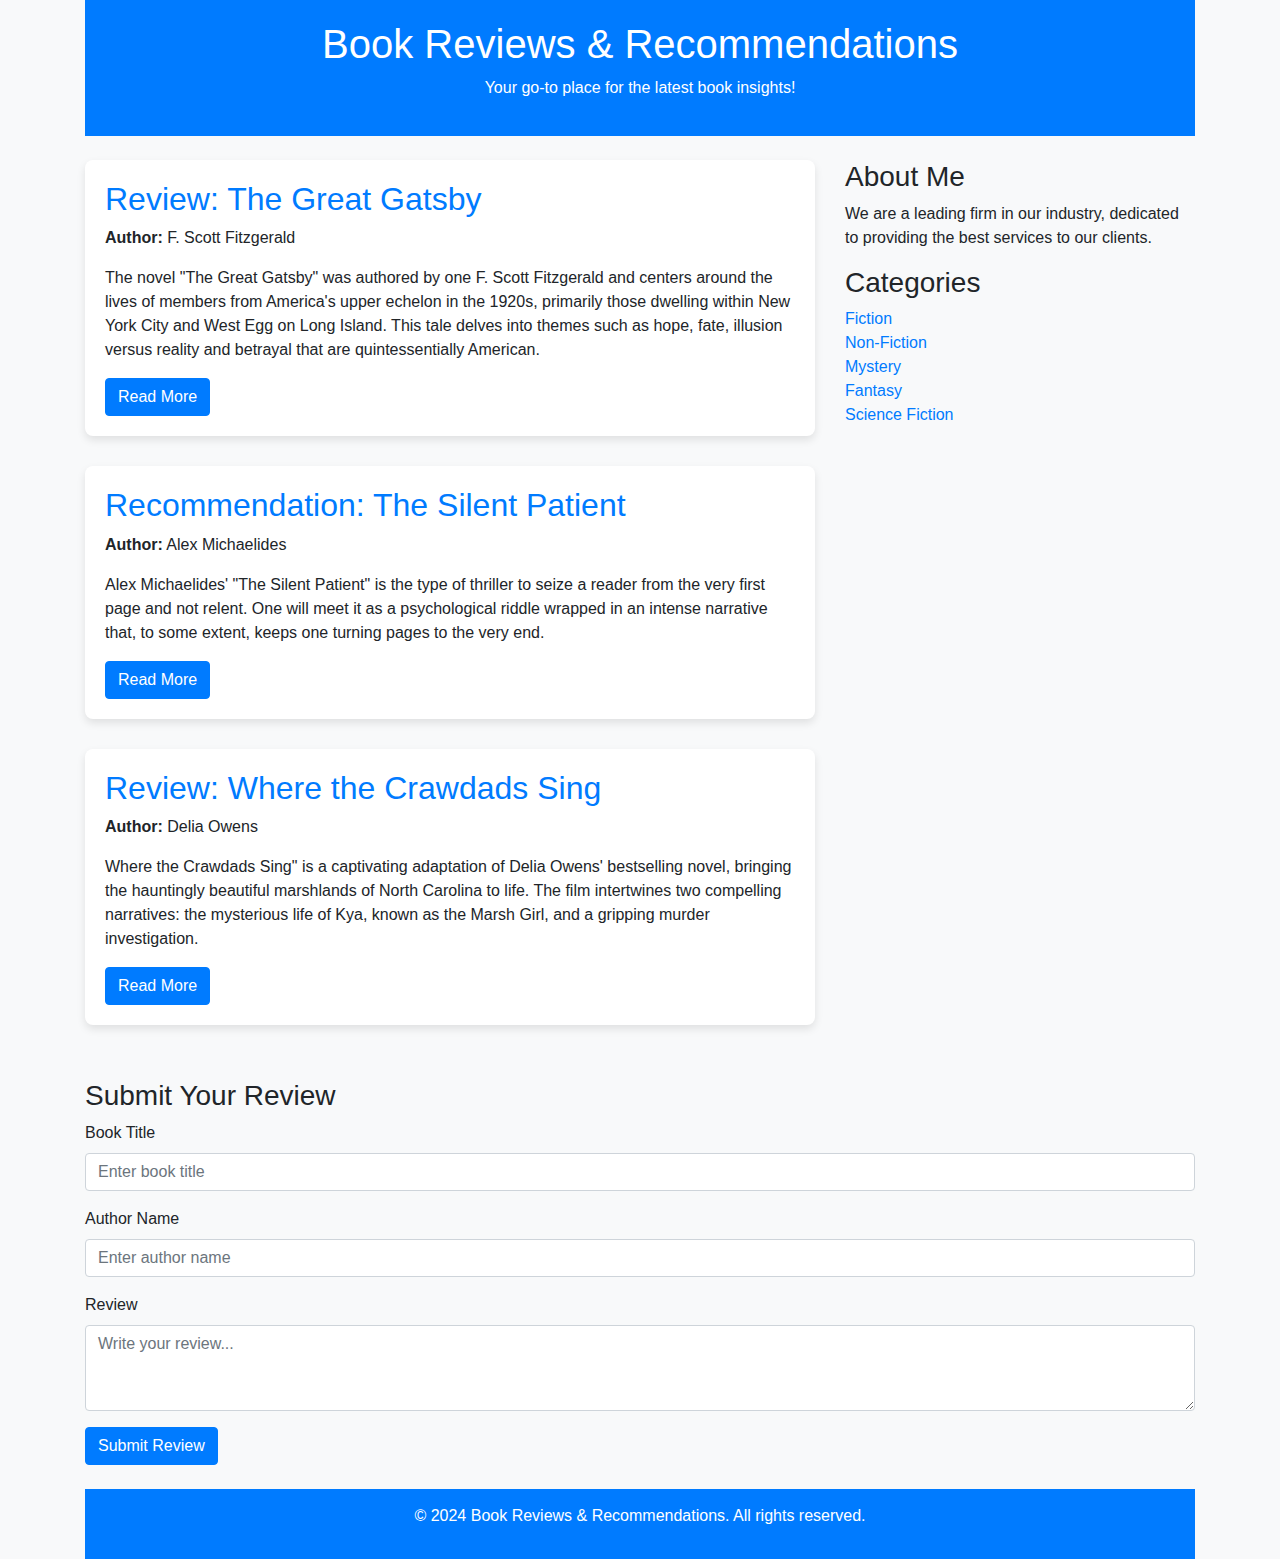
<file: blogs.html>
<!DOCTYPE html>
<html lang="en">
<head>
    <meta charset="UTF-8">
    <meta name="viewport" content="width=device-width, initial-scale=1.0">
    <title>Book Reviews & Recommendations</title>
    <link rel="stylesheet" href="https://stackpath.bootstrapcdn.com/bootstrap/4.5.2/css/bootstrap.min.css">
    <style>
        body {
            background-color: #f8f9fa;
        }
        .blog-header {
            background-color: #007bff;
            color: white;
            padding: 20px 0;
        }
        .blog-post {
            margin-bottom: 30px;
            padding: 20px;
            background-color: white;
            border-radius: 8px;
            box-shadow: 0 4px 8px rgba(0, 0, 0, 0.1);
        }
        .post-title {
            color: #007bff;
        }
        .footer {
            background-color: #007bff;
            color: white;
            text-align: center;
            padding: 15px 0;
        }
    </style>
</head>
<body>

<div class="container">
    <header class="blog-header text-center">
        <h1>Book Reviews & Recommendations</h1>
        <p>Your go-to place for the latest book insights!</p>
    </header>

    <main class="my-4">
        <div class="row">
            <div class="col-md-8">
                <!-- Blog Post 1 -->
                <div class="blog-post">
                    <h2 class="post-title">Review: The Great Gatsby</h2>
                    <p><strong>Author:</strong> F. Scott Fitzgerald</p>
                    <p>The novel "The Great Gatsby" was authored by one F. Scott Fitzgerald and centers around the lives of members from America's upper echelon in the 1920s, primarily those dwelling within New York City and West Egg on Long Island. This tale delves into themes such as hope, fate, illusion versus reality and betrayal that are quintessentially American.</p>
                    <a href="#" class="btn btn-primary">Read More</a>
                </div>

                <!-- Blog Post 2 -->
                <div class="blog-post">
                    <h2 class="post-title">Recommendation: The Silent Patient</h2>
                    <p><strong>Author:</strong> Alex Michaelides</p>
                    <p>Alex Michaelides' "The Silent Patient" is the type of thriller to seize a reader from the very first page and not relent. One will meet it as a psychological riddle wrapped in an intense narrative that, to some extent, keeps one turning pages to the very end.</p>
                    <a href="#" class="btn btn-primary">Read More</a>
                </div>

                <!-- Blog Post 3 -->
                <div class="blog-post">
                    <h2 class="post-title">Review: Where the Crawdads Sing</h2>
                    <p><strong>Author:</strong> Delia Owens</p>
                    <p>Where the Crawdads Sing" is a captivating adaptation of Delia Owens' bestselling novel, bringing the hauntingly beautiful marshlands of North Carolina to life. The film intertwines two compelling narratives: the mysterious life of Kya, known as the Marsh Girl, and a gripping murder investigation. 
                    </p>
                    <a href="#" class="btn btn-primary">Read More</a>
                </div>
            </div>

            <div class="col-md-4">
                <h3>About Me</h3>
                <p>We are a leading firm in our industry, dedicated to providing the best services to our clients.</p>
                <h3>Categories</h3>
                <ul class="list-unstyled">
                    <li><a href="#">Fiction</a></li>
                    <li><a href="#">Non-Fiction</a></li>
                    <li><a href="#">Mystery</a></li>
                    <li><a href="#">Fantasy</a></li>
                    <li><a href="#">Science Fiction</a></li>
                </ul>
            </div>
        </div>

        <div class="row my-4">
            <div class="col-md-12">
                <h3>Submit Your Review</h3>
                <form>
                    <div class="form-group">
                        <label for="bookTitle">Book Title</label>
                        <input type="text" class="form-control" id="bookTitle" placeholder="Enter book title" required>
                    </div>
                    <div class="form-group">
                        <label for="authorName">Author Name</label>
                        <input type="text" class="form-control" id="authorName" placeholder="Enter author name" required>
                    </div>
                    <div class="form-group">
                        <label for="reviewText">Review</label>
                        <textarea class="form-control" id="reviewText" rows="3" placeholder="Write your review..." required></textarea>
                    </div>
                    <button type="submit" class="btn btn-primary">Submit Review</button>
                </form>
            </div>
        </div>
    </main>

    <footer class="footer">
        <p>&copy; 2024 Book Reviews & Recommendations. All rights reserved.</p>
    </footer>
</div>

<script src="https://code.jquery.com/jquery-3.5.1.slim.min.js"></script>
<script src="https://cdn.jsdelivr.net/npm/@popperjs/core@2.9.2/dist/umd/popper.min.js"></script>
<script src="https://stackpath.bootstrapcdn.com/bootstrap/4.5.2/js/bootstrap.min.js"></script>
</body>
</html>
</file>
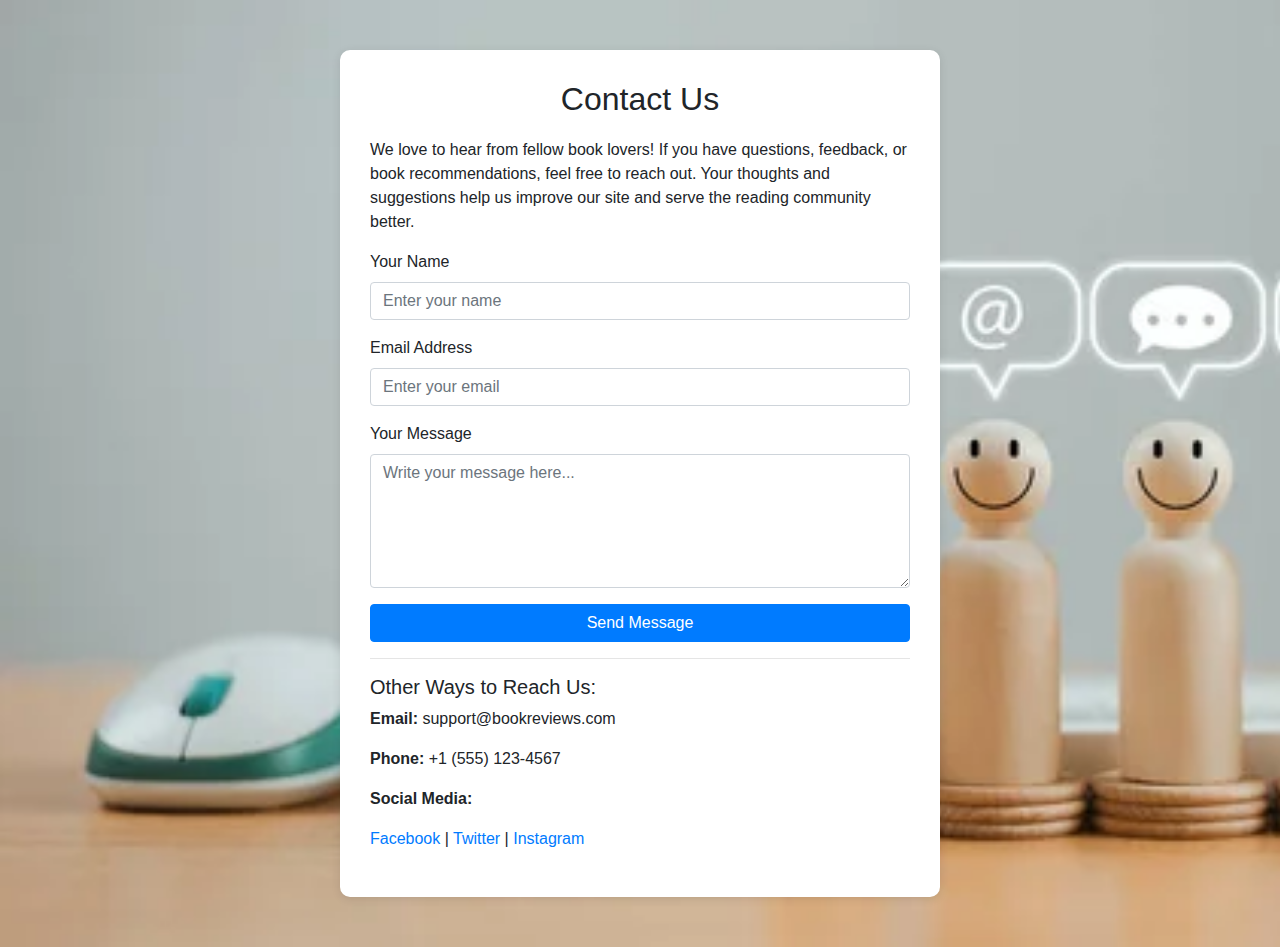
<file: contact.html>
<!DOCTYPE html>
<html lang="en">
<head>
    <meta charset="UTF-8">
    <meta name="viewport" content="width=device-width, initial-scale=1.0">
    <title>Contact Us - Book Reviews and Recommendations</title>
    <link rel="stylesheet" href="https://stackpath.bootstrapcdn.com/bootstrap/4.5.2/css/bootstrap.min.css">
    <style>
        body {
            background-image: url(depositphotos_690459310-stock-photo-contact-banner-background-concept-customer.jpg);
            background-size: cover;
        }
        .contact-container {
            max-width: 600px;
            margin: 50px auto;
            padding: 30px;
            background: white;
            border-radius: 10px;
            box-shadow: 0 2px 10px rgba(0, 0, 0, 0.1);
        }
        .contact-title {
            margin-bottom: 20px;
            text-align: center;
        }
    </style>
</head>
<body>

<div class="contact-container">
    <h2 class="contact-title">Contact Us</h2>
    <p>We love to hear from fellow book lovers! If you have questions, feedback, or book recommendations, feel free to reach out. Your thoughts and suggestions help us improve our site and serve the reading community better.</p>
    
    <form action="submit_contact.php" method="POST"> <!-- Action for form submission -->
        <div class="form-group">
            <label for="name">Your Name</label>
            <input type="text" class="form-control" id="name" placeholder="Enter your name" required>
        </div>
        <div class="form-group">
            <label for="email">Email Address</label>
            <input type="email" class="form-control" id="email" placeholder="Enter your email" required>
        </div>
        <div class="form-group">
            <label for="message">Your Message</label>
            <textarea class="form-control" id="message" rows="5" placeholder="Write your message here..." required></textarea>
        </div>
        <button type="submit" class="btn btn-primary btn-block">Send Message</button>
    </form>

    <hr>

    <h5>Other Ways to Reach Us:</h5>
    <p><strong>Email:</strong> support@bookreviews.com</p>
    <p><strong>Phone:</strong> +1 (555) 123-4567</p>
    <p><strong>Social Media:</strong></p>
    <p>
        <a href="https://www.facebook.com/bookreviews" target="_blank">Facebook</a> | 
        <a href="https://twitter.com/bookreviews" target="_blank">Twitter</a> | 
        <a href="https://www.instagram.com/bookreviews" target="_blank">Instagram</a>
    </p>
</div>

<script src="https://code.jquery.com/jquery-3.5.1.slim.min.js"></script>
<script src="https://cdn.jsdelivr.net/npm/@popperjs/core@2.9.2/dist/umd/popper.min.js"></script>
<script src="https://stackpath.bootstrapcdn.com/bootstrap/4.5.2/js/bootstrap.min.js"></script>
</body>
</html>
</file>
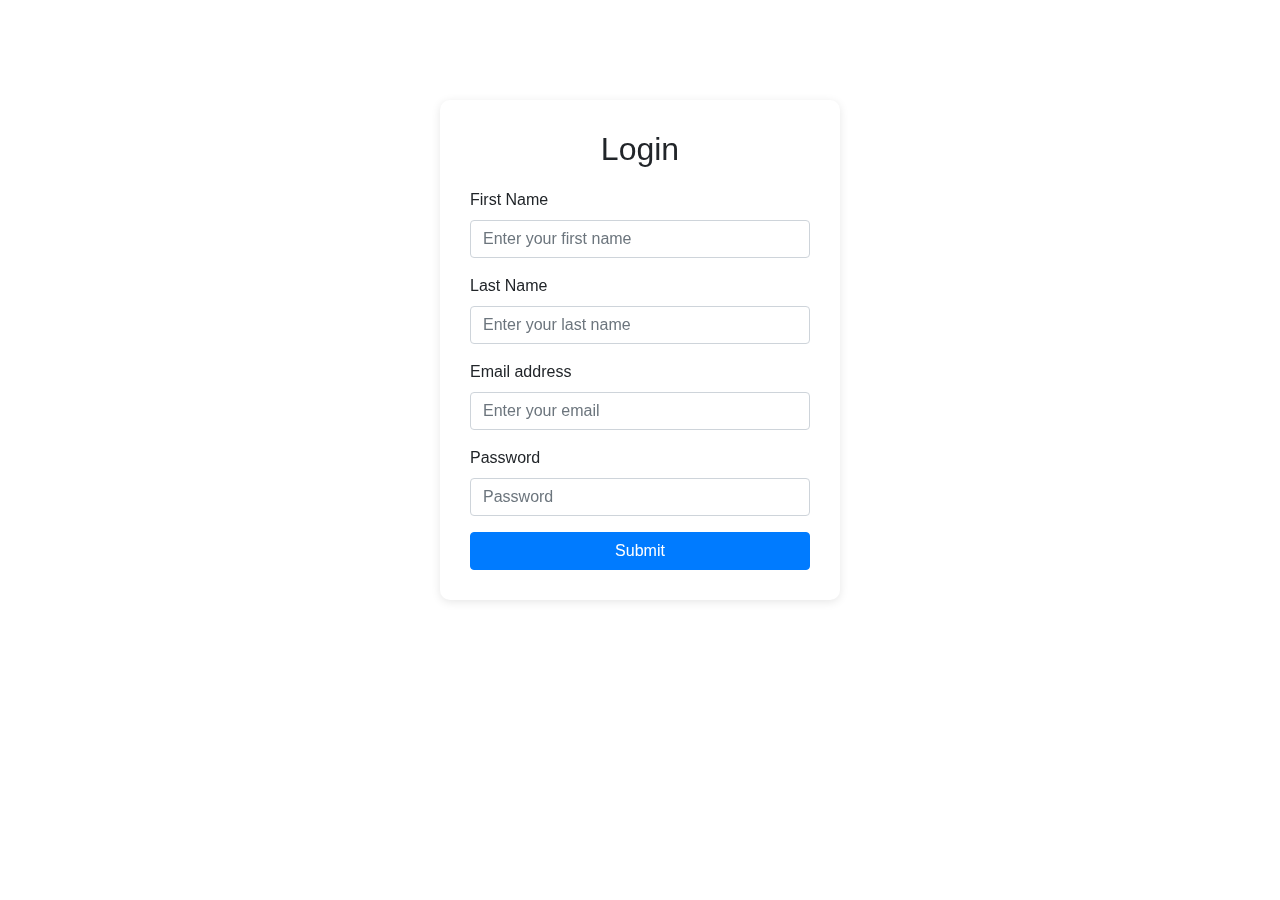
<file: login.html>
<!DOCTYPE html>
<html lang="en">
<head>
    <meta charset="UTF-8">
    <meta name="viewport" content="width=device-width, initial-scale=1.0">
    <title>Login Page</title>
    <link rel="stylesheet" href="https://stackpath.bootstrapcdn.com/bootstrap/4.5.2/css/bootstrap.min.css">
    <style>
        body {
    background-image: url('https://images.unsplash.com/photo-1506748686214-e9df14d4d9d0');
    background-size: cover;
    background-position: center;
    filter: blur(0px);
    position: absolute;
    width: 100%;
    height: 100%;
}

.login-container {
    position: relative;
    z-index: 1; /* Place the login form above the background */
}

        .login-container {
            max-width: 400px;
            margin: 100px auto;
            padding: 30px;
            background: white;
            border-radius: 10px;
            box-shadow: 0 2px 10px rgba(0, 0, 0, 0.1);
        }
        .login-title {
            margin-bottom: 20px;
            text-align: center;
        }
    </style>
</head>
<body>

<div class="login-container">
    <h2 class="login-title">Login</h2>
    <form>
        <div class="form-group">
            <label for="firstName">First Name</label>
            <input type="text" class="form-control" id="firstName" placeholder="Enter your first name" required>
        </div>
        <div class="form-group">
            <label for="lastName">Last Name</label>
            <input type="text" class="form-control" id="lastName" placeholder="Enter your last name" required>
        </div>
        <div class="form-group">
            <label for="email">Email address</label>
            <input type="email" class="form-control" id="email" placeholder="Enter your email" required>
        </div>
        <div class="form-group">
            <label for="password">Password</label>
            <input type="password" class="form-control" id="password" placeholder="Password" required>
        </div>
        <button type="submit" class="btn btn-primary btn-block">Submit</button>
    </form>
</div>

<script src="https://code.jquery.com/jquery-3.5.1.slim.min.js"></script>
<script src="https://cdn.jsdelivr.net/npm/@popperjs/core@2.9.2/dist/umd/popper.min.js"></script>
<script src="https://stackpath.bootstrapcdn.com/bootstrap/4.5.2/js/bootstrap.min.js"></script>
</body>
</html>
</file>
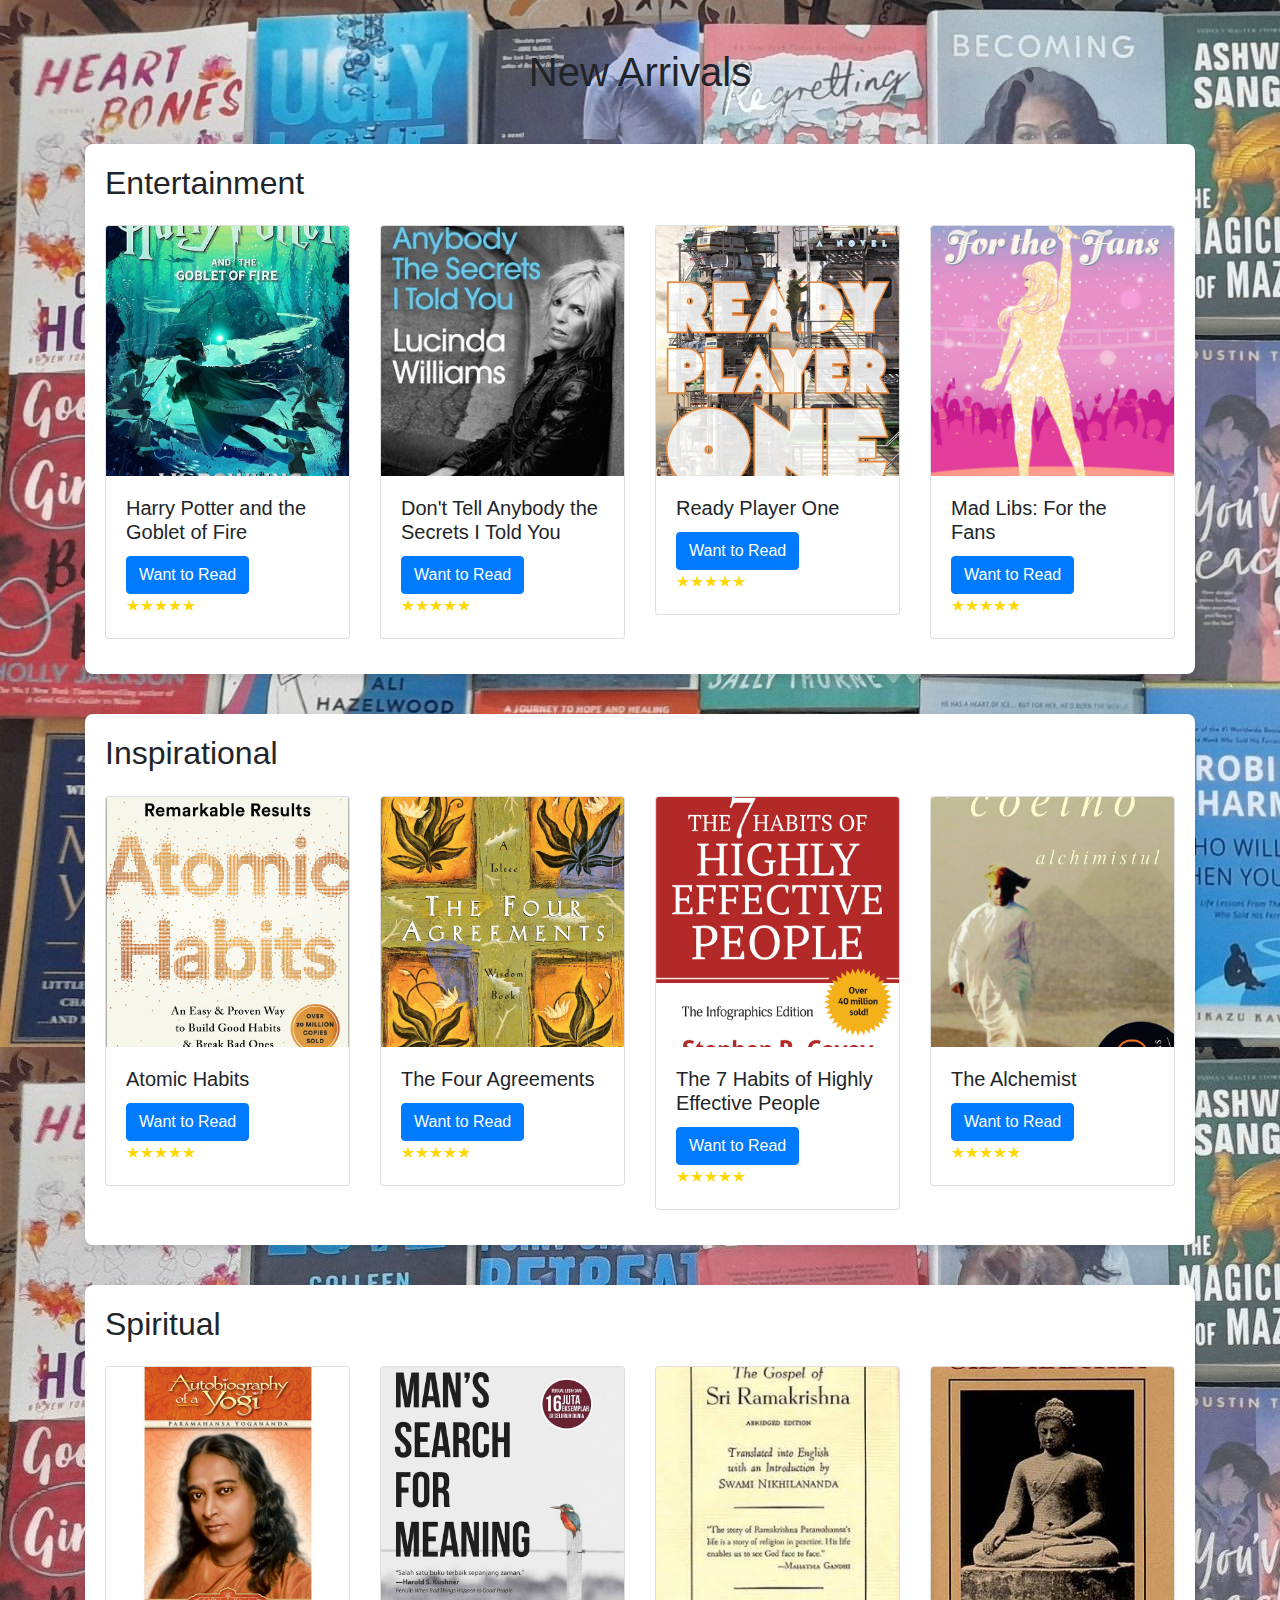
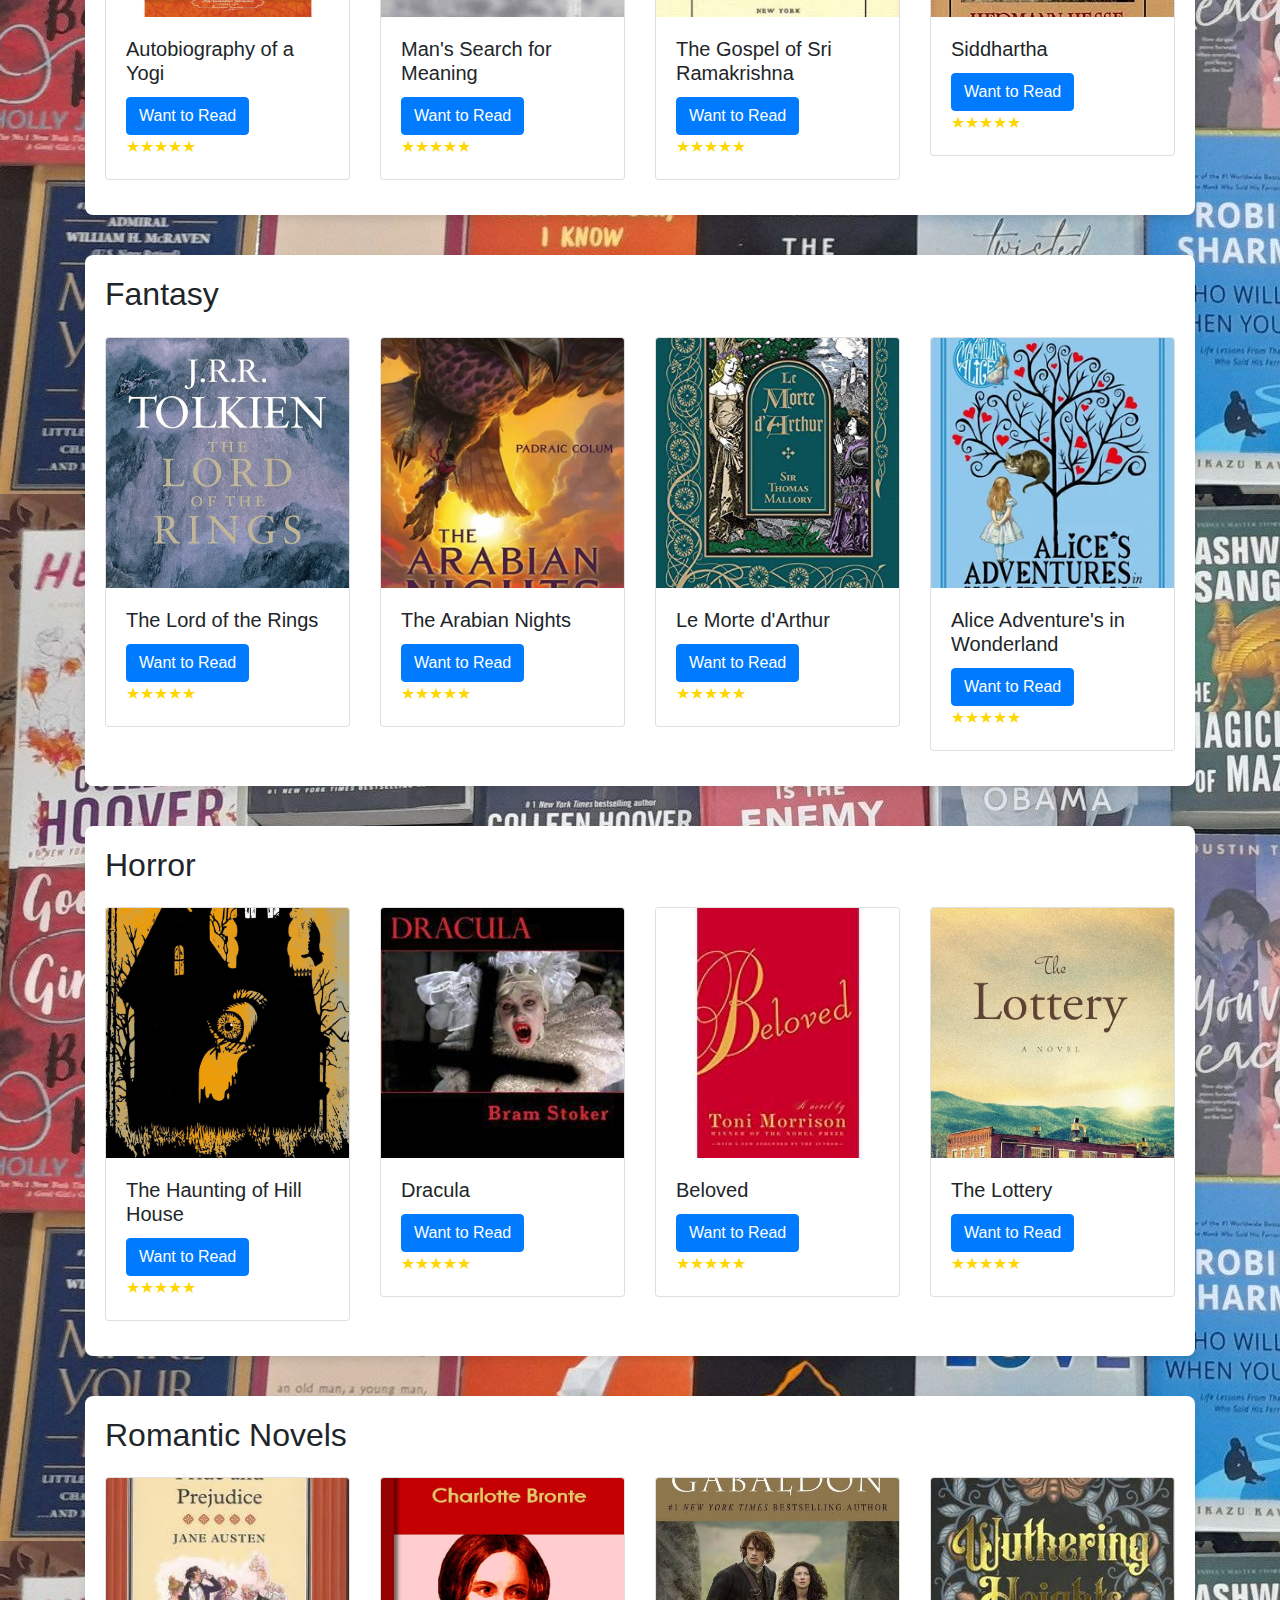
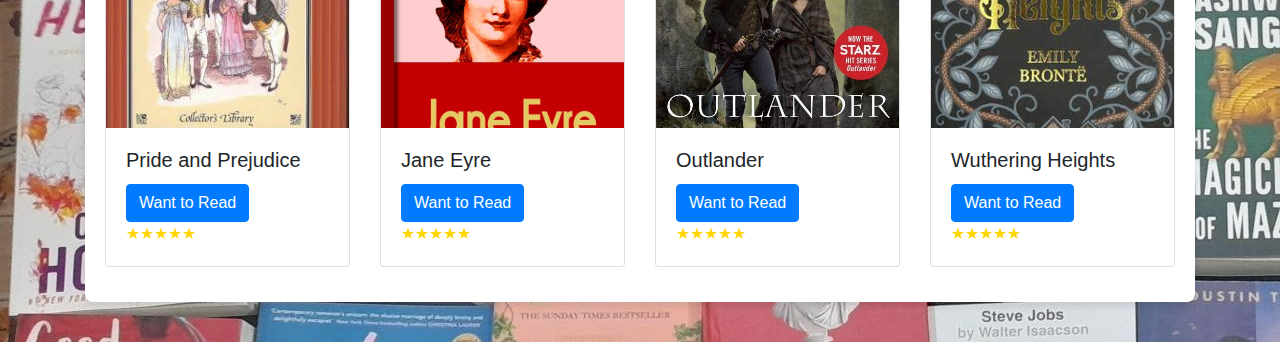
<file: newarrivals.html>
<!DOCTYPE html>
<html lang="en">
<head>
    <meta charset="UTF-8">
    <meta name="viewport" content="width=device-width, initial-scale=1.0">
    <title>New Arrivals - Books</title>
    <link rel="stylesheet" href="https://stackpath.bootstrapcdn.com/bootstrap/4.5.2/css/bootstrap.min.css">
    <style>
        body {
            background-image: url(product-jpeg.jpg);
            
        }
        
        .genre-section {
            margin: 40px 0;
            padding: 20px;
            background-color: white;
            border-radius: 8px;
            box-shadow: 0 4px 8px rgba(0, 0, 0, 0.1);
        }
        .book-card {
            margin: 15px 0;
        }
        .book-image {
            height: 250px;
            object-fit: cover;
        }
        .rating {
            color: gold;
            cursor: pointer;
        }
    </style>
</head>
<body>

<div class="container">
    <h1 class="text-center my-5">New Arrivals</h1>

    <!-- Entertainment Section -->
    <div class="genre-section">
        <h2>Entertainment</h2>
        <div class="row">
            <div class="col-md-3">
                <div class="card book-card">
                    <img src="81YoazRCtBL._UF1000,1000_QL80_.jpg" class="card-img-top book-image" alt="Entertainment Book 1">
                    <div class="card-body">
                        <h5 class="card-title">Harry Potter and the Goblet of Fire</h5>
                        <button class="btn btn-primary">Want to Read</button>
                        <div class="rating" data-book="1">
                            <span>★</span><span>★</span><span>★</span><span>★</span><span>★</span>
                        </div>
                    </div>
                </div>
            </div>
            <div class="col-md-3">
                <div class="card book-card">
                    <img src="dont-tell-anybody-the-secrets-i-told-you-9781471177514_lg.jpg" class="card-img-top book-image" alt="Entertainment Book 2">
                    <div class="card-body">
                        <h5 class="card-title">Don't Tell Anybody the Secrets I Told You</h5>
                        <button class="btn btn-primary">Want to Read</button>
                        <div class="rating" data-book="2">
                            <span>★</span><span>★</span><span>★</span><span>★</span><span>★</span>
                        </div>
                    </div>
                </div>
            </div>
            <div class="col-md-3">
                <div class="card book-card">
                    <img src="91FGDm7MfIL._AC_UF1000,1000_QL80_.jpg" class="card-img-top book-image" alt="Entertainment Book 2">
                    <div class="card-body">
                        <h5 class="card-title">Ready Player One</h5>
                        <button class="btn btn-primary">Want to Read</button>
                        <div class="rating" data-book="2">
                            <span>★</span><span>★</span><span>★</span><span>★</span><span>★</span>
                        </div>
                    </div>
                </div>
            </div>
            <div class="col-md-3">
                <div class="card book-card">
                    <img src="1.avif" class="card-img-top book-image" alt="Entertainment Book 2">
                    <div class="card-body">
                        <h5 class="card-title">Mad Libs: For the Fans</h5>
                           
                        <button class="btn btn-primary">Want to Read</button>
                        <div class="rating" data-book="2">
                            <span>★</span><span>★</span><span>★</span><span>★</span><span>★</span>
                        </div>
                    </div>
                </div>
            </div>
            <!-- Add more books here -->
        </div>
    </div>

    <!-- Inspirational Section -->
    <div class="genre-section">
        <h2>Inspirational</h2>
        <div class="row">
            <div class="col-md-3">
                <div class="card book-card">
                    <img src="images (2).jpg" class="card-img-top book-image" alt="Inspirational Book 1">
                    <div class="card-body">
                        <h5 class="card-title">Atomic Habits</h5>
                        <button class="btn btn-primary">Want to Read</button>
                        <div class="rating" data-book="3">
                            <span>★</span><span>★</span><span>★</span><span>★</span><span>★</span>
                        </div>
                    </div>
                </div>
            </div>
            <div class="col-md-3">
                <div class="card book-card">
                    <img src="images (1).jpg" class="card-img-top book-image" alt="Inspirational Book 1">
                    <div class="card-body">
                        <h5 class="card-title">The Four Agreements</h5>
                        <button class="btn btn-primary">Want to Read</button>
                        <div class="rating" data-book="3">
                            <span>★</span><span>★</span><span>★</span><span>★</span><span>★</span>
                        </div>
                    </div>
                </div>
            </div>
            <div class="col-md-3">
                <div class="card book-card">
                    <img src="images.png" class="card-img-top book-image" alt="Inspirational Book 1">
                    <div class="card-body">
                        <h5 class="card-title">The 7 Habits of Highly Effective People</h5>
                        <button class="btn btn-primary">Want to Read</button>
                        <div class="rating" data-book="3">
                            <span>★</span><span>★</span><span>★</span><span>★</span><span>★</span>
                        </div>
                    </div>
                </div>
            </div>
            <div class="col-md-3">
                <div class="card book-card">
                    <img src="images.jpg" class="card-img-top book-image" alt="Inspirational Book 1">
                    <div class="card-body">
                        <h5 class="card-title">
                            The Alchemist</h5>
                        <button class="btn btn-primary">Want to Read</button>
                        <div class="rating" data-book="3">
                            <span>★</span><span>★</span><span>★</span><span>★</span><span>★</span>
                        </div>
                    </div>
                </div>
            </div>
            <!-- Add more books here -->
        </div>
    </div>

    <!-- Spiritual Section -->
    <div class="genre-section">
        <h2>Spiritual</h2>
        <div class="row">
            <div class="col-md-3">
                <div class="card book-card">
                    <img src="autobiography+of+a+yogi.jpg" class="card-img-top book-image" alt="Spiritual Book 1">
                    <div class="card-body">
                        <h5 class="card-title">Autobiography of a Yogi</h5>
                        <button class="btn btn-primary">Want to Read</button>
                        <div class="rating" data-book="4">
                            <span>★</span><span>★</span><span>★</span><span>★</span><span>★</span>
                        </div>
                    </div>
                </div>
            </div>
            <div class="col-md-3">
                <div class="card book-card">
                    <img src="images (3).jpg" class="card-img-top book-image" alt="Spiritual Book 1">
                    <div class="card-body">
                        <h5 class="card-title">
                            Man's Search for Meaning</h5>
                        <button class="btn btn-primary">Want to Read</button>
                        <div class="rating" data-book="4">
                            <span>★</span><span>★</span><span>★</span><span>★</span><span>★</span>
                        </div>
                    </div>
                </div>
            </div>
            <div class="col-md-3">
                <div class="card book-card">
                    <img src="images (4).jpg" class="card-img-top book-image" alt="Spiritual Book 1">
                    <div class="card-body">
                        <h5 class="card-title">The Gospel of Sri Ramakrishna</h5>
                        <button class="btn btn-primary">Want to Read</button>
                        <div class="rating" data-book="4">
                            <span>★</span><span>★</span><span>★</span><span>★</span><span>★</span>
                        </div>
                    </div>
                </div>
            </div>
            <div class="col-md-3">
                <div class="card book-card">
                    <img src="images (5).jpg" class="card-img-top book-image" alt="Spiritual Book 1">
                    <div class="card-body">
                        <h5 class="card-title">
                            Siddhartha</h5>
                        <button class="btn btn-primary">Want to Read</button>
                        <div class="rating" data-book="4">
                            <span>★</span><span>★</span><span>★</span><span>★</span><span>★</span>
                        </div>
                    </div>
                </div>
            </div>
            <!-- Add more books here -->
        </div>
    </div>

    <!-- Fantasy Section -->
    <div class="genre-section">
        <h2>Fantasy</h2>
        <div class="row">
            <div class="col-md-3">
                <div class="card book-card">
                    <img src="81nV6x2ey4L._AC_UF1000,1000_QL80_.jpg" class="card-img-top book-image" alt="Fantasy Book 1">
                    <div class="card-body">
                        <h5 class="card-title">The Lord of the Rings</h5>
                        <button class="btn btn-primary">Want to Read</button>
                        <div class="rating" data-book="5">
                            <span>★</span><span>★</span><span>★</span><span>★</span><span>★</span>
                        </div>
                    </div>
                </div>
            </div>
            <div class="col-md-3">
                <div class="card book-card">
                    <img src="the-arabian-nights-9781534445574_lg.jpg" class="card-img-top book-image" alt="Fantasy Book 1">
                    <div class="card-body">
                        <h5 class="card-title">The Arabian Nights</h5>
                        <button class="btn btn-primary">Want to Read</button>
                        <div class="rating" data-book="5">
                            <span>★</span><span>★</span><span>★</span><span>★</span><span>★</span>
                        </div>
                    </div>
                </div>
            </div>
            <div class="col-md-3">
                <div class="card book-card">
                    <img src="f7a84274d9aca562262cbd5528a4367f.jpg" class="card-img-top book-image" alt="Fantasy Book 1">
                    <div class="card-body">
                        <h5 class="card-title">Le Morte d'Arthur</h5>
                        <button class="btn btn-primary">Want to Read</button>
                        <div class="rating" data-book="5">
                            <span>★</span><span>★</span><span>★</span><span>★</span><span>★</span>
                        </div>
                    </div>
                </div>
            </div>
            <div class="col-md-3">
                <div class="card book-card">
                    <img src="9781447279990.webp" class="card-img-top book-image" alt="Fantasy Book 1">
                    <div class="card-body">
                        <h5 class="card-title">Alice Adventure's in Wonderland</h5>
                        <button class="btn btn-primary">Want to Read</button>
                        <div class="rating" data-book="5">
                            <span>★</span><span>★</span><span>★</span><span>★</span><span>★</span>
                        </div>
                    </div>
                </div>
            </div>
            <!-- Add more books here -->
        </div>
    </div>

    <!-- Horror Section -->
    <div class="genre-section">
        <h2>Horror</h2>
        <div class="row">
            <div class="col-md-3">
                <div class="card book-card">
                    <img src="images (6).jpg" class="card-img-top book-image" alt="Horror Book 1">
                    <div class="card-body">
                        <h5 class="card-title">The Haunting of Hill House</h5>
                        <button class="btn btn-primary">Want to Read</button>
                        <div class="rating" data-book="6">
                            <span>★</span><span>★</span><span>★</span><span>★</span><span>★</span>
                        </div>
                    </div>
                </div>
            </div>
            <div class="col-md-3">
                <div class="card book-card">
                    <img src="images (7).jpg" class="card-img-top book-image" alt="Horror Book 1">
                    <div class="card-body">
                        <h5 class="card-title">Dracula</h5>
                        <button class="btn btn-primary">Want to Read</button>
                        <div class="rating" data-book="6">
                            <span>★</span><span>★</span><span>★</span><span>★</span><span>★</span>
                        </div>
                    </div>
                </div>
            </div>
            <div class="col-md-3">
                <div class="card book-card">
                    <img src="51Qj9kPD4CL._AC_UL210_SR210,210_.jpg" class="card-img-top book-image" alt="Horror Book 1">
                    <div class="card-body">
                        <h5 class="card-title">Beloved</h5>
                        <button class="btn btn-primary">Want to Read</button>
                        <div class="rating" data-book="6">
                            <span>★</span><span>★</span><span>★</span><span>★</span><span>★</span>
                        </div>
                    </div>
                </div>
            </div>
            <div class="col-md-3">
                <div class="card book-card">
                    <img src="81p1AmlY+aL._AC_UF1000,1000_QL80_.jpg" class="card-img-top book-image" alt="Horror Book 1">
                    <div class="card-body">
                        <h5 class="card-title">The Lottery</h5>
                        <button class="btn btn-primary">Want to Read</button>
                        <div class="rating" data-book="6">
                            <span>★</span><span>★</span><span>★</span><span>★</span><span>★</span>
                        </div>
                    </div>
                </div>
            </div>
            <!-- Add more books here -->
        </div>
    </div>

    <!-- Romantic Novels Section -->
    <div class="genre-section">
        <h2>Romantic Novels</h2>
        <div class="row">
            <div class="col-md-3">
                <div class="card book-card">
                    <img src="images (8).jpg" class="card-img-top book-image" alt="Romantic Book 1">
                    <div class="card-body">
                        <h5 class="card-title">Pride and Prejudice</h5>
                        <button class="btn btn-primary">Want to Read</button>
                        <div class="rating" data-book="7">
                            <span>★</span><span>★</span><span>★</span><span>★</span><span>★</span>
                        </div>
                    </div>
                </div>
            </div>
            <div class="col-md-3">
                <div class="card book-card">
                    <img src="images (9).jpg" class="card-img-top book-image" alt="Romantic Book 1">
                    <div class="card-body">
                        <h5 class="card-title">Jane Eyre</h5>
                        <button class="btn btn-primary">Want to Read</button>
                        <div class="rating" data-book="7">
                            <span>★</span><span>★</span><span>★</span><span>★</span><span>★</span>
                        </div>
                    </div>
                </div>
            </div>
            <div class="col-md-3">
                <div class="card book-card">
                    <img src="images (10).jpg" class="card-img-top book-image" alt="Romantic Book 1">
                    <div class="card-body">
                        <h5 class="card-title">
                            Outlander</h5>
                        <button class="btn btn-primary">Want to Read</button>
                        <div class="rating" data-book="7">
                            <span>★</span><span>★</span><span>★</span><span>★</span><span>★</span>
                        </div>
                    </div>
                </div>
            </div>
            <div class="col-md-3">
                <div class="card book-card">
                    <img src="images (11).jpg" class="card-img-top book-image" alt="Romantic Book 1">
                    <div class="card-body">
                        <h5 class="card-title">
                            Wuthering Heights</h5>
                        <button class="btn btn-primary">Want to Read</button>
                        <div class="rating" data-book="7">
                            <span>★</span><span>★</span><span>★</span><span>★</span><span>★</span>
                        </div>
                    </div>
                </div>
            </div>
            <!-- Add more books here -->
        </div>
    </div>

</div>

<script src="https://code.jquery.com/jquery-3.5.1.slim.min.js"></script>
<script src="https://cdn.jsdelivr.net/npm/@popperjs/core@2.9.2/dist/umd/popper.min.js"></script>
<script src="https://stackpath.bootstrapcdn.com/bootstrap/4.5.2/js/bootstrap.min.js"></script>
<script>
    $(document).ready(function() {
        $('.rating span').click(function() {
            const stars = $(this).parent().children('span');
            const index = stars.index($(this));
            stars.removeClass('text-warning');
            stars.slice(0, index + 1).addClass('text-warning');
            alert(`You rated this book ${index + 1} star(s)!`);
        });
    });
</script>
</body>
</html>
</file>
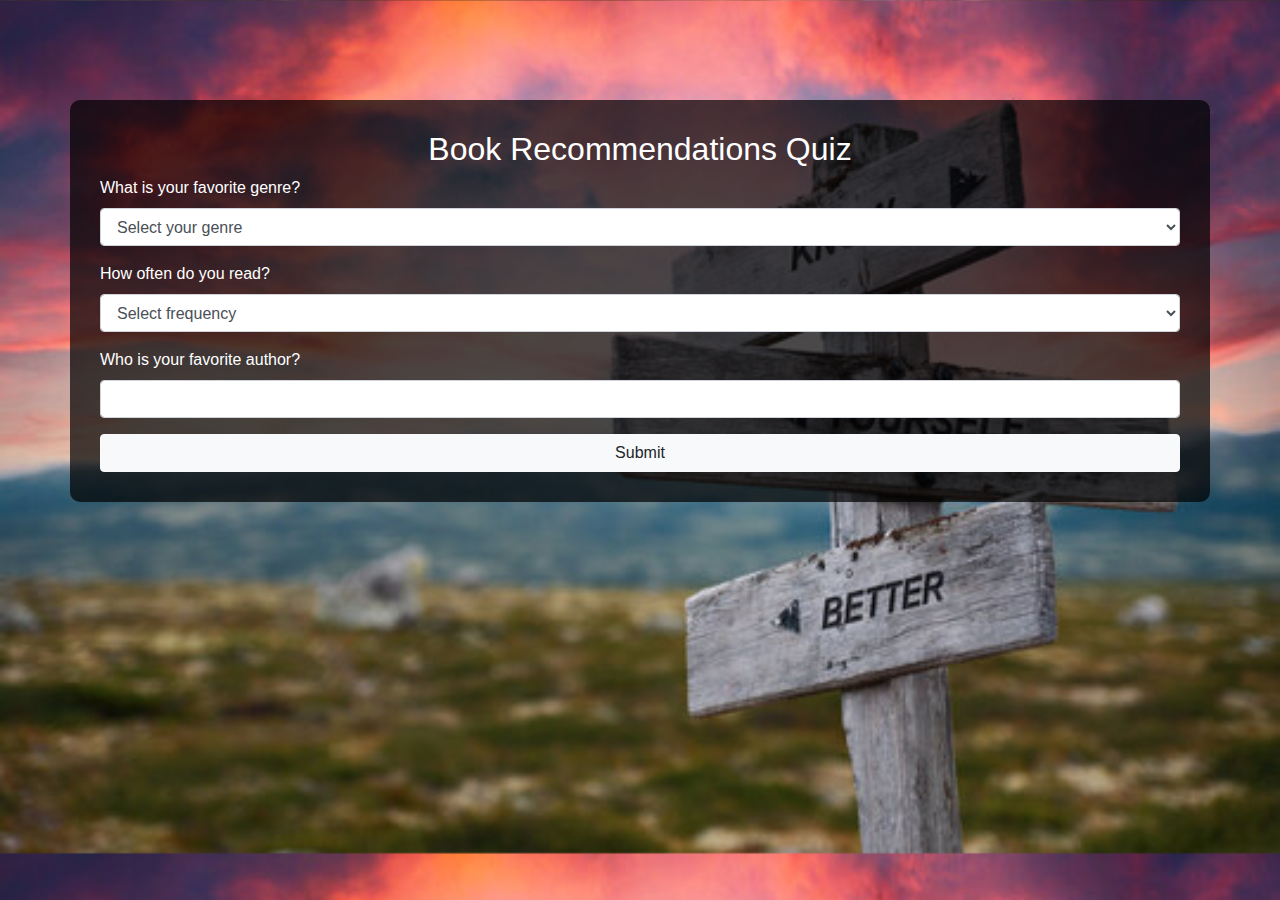
<file: quiz.html>
<!DOCTYPE html>
<html lang="en">
<head>
    <meta charset="UTF-8">
    <meta name="viewport" content="width=device-width, initial-scale=1.0">
    <title>Book Recommendations Quiz</title>
    <link href="https://stackpath.bootstrapcdn.com/bootstrap/4.5.2/css/bootstrap.min.css" rel="stylesheet">
    <style>
        body {
            background-image: url(360_F_506934046_VsYKsZMOraEmoq01NyZzjbkDwwxQdmEl.jpg);
            background-size: cover;
            color: white;
            font-family: 'Arial', sans-serif;
        }
        .quiz-container {
            margin-top: 100px;
            padding: 30px;
            background-color: rgba(0, 0, 0, 0.7);
            border-radius: 10px;
        }
        .result-modal {
            padding: 20px;
            color: black;
        }
    </style>
</head>
<body>

<div class="container quiz-container">
    <h2 class="text-center">Book Recommendations Quiz</h2>
    <form id="quizForm">
        <div class="form-group">
            <label for="favoriteGenre">What is your favorite genre?</label>
            <select class="form-control" id="favoriteGenre" required>
                <option value="" disabled selected>Select your genre</option>
                <option value="fiction">Fiction</option>
                <option value="non-fiction">Non-Fiction</option>
                <option value="Entertainment">Entertainment</option>
                <option value="Spiritual">Spiritual</option>
                <option value="nInspirational">Inspirational</option>
                <option value="Romantic">Romantic Novels</option>
                <option value="fantasy">Fantasy</option>
                <option value="mystery">Mystery</option>
                <option value="sci-fi">Sci-Fi</option>
                <option value="biography">Biography</option>
            </select>
        </div>
        <div class="form-group">
            <label for="readingFrequency">How often do you read?</label>
            <select class="form-control" id="readingFrequency" required>
                <option value="" disabled selected>Select frequency</option>
                <option value="daily">Daily</option>
                <option value="weekly">Weekly</option>
                <option value="monthly">Monthly</option>
                <option value="rarely">Rarely</option>
            </select>
        </div>
        <div class="form-group">
            <label for="favoriteAuthor">Who is your favorite author?</label>
            <input type="text" class="form-control" id="favoriteAuthor" required>
        </div>
        <button type="submit" class="btn btn-light btn-block">Submit</button>
    </form>
</div>

<!-- Result Modal -->
<div class="modal fade" id="resultModal" tabindex="-1" role="dialog" aria-labelledby="resultModalLabel" aria-hidden="true">
    <div class="modal-dialog" role="document">
        <div class="modal-content">
            <div class="modal-header">
                <h5 class="modal-title" id="resultModalLabel">Quiz Results</h5>
                <button type="button" class="close" data-dismiss="modal" aria-label="Close">
                    <span aria-hidden="true">&times;</span>
                </button>
            </div>
            <div class="modal-body result-modal">
                <p id="resultMessage"></p>
            </div>
            <div class="modal-footer">
                <button type="button" class="btn btn-secondary" data-dismiss="modal">Close</button>
            </div>
        </div>
    </div>
</div>

<script src="https://code.jquery.com/jquery-3.5.1.slim.min.js"></script>
<script src="https://cdn.jsdelivr.net/npm/@popperjs/core@2.9.2/dist/umd/popper.min.js"></script>
<script src="https://stackpath.bootstrapcdn.com/bootstrap/4.5.2/js/bootstrap.min.js"></script>
<script>
    document.getElementById('quizForm').addEventListener('submit', function(event) {
        event.preventDefault();

        const genre = document.getElementById('favoriteGenre').value;
        const frequency = document.getElementById('readingFrequency').value;
        const author = document.getElementById('favoriteAuthor').value;

        const resultMessage = `You enjoy reading ${genre} books, you read ${frequency}, and your favorite author is ${author}.`;

        document.getElementById('resultMessage').innerText = resultMessage;

        $('#resultModal').modal('show');
    });
</script>

</body>
</html>
</file>
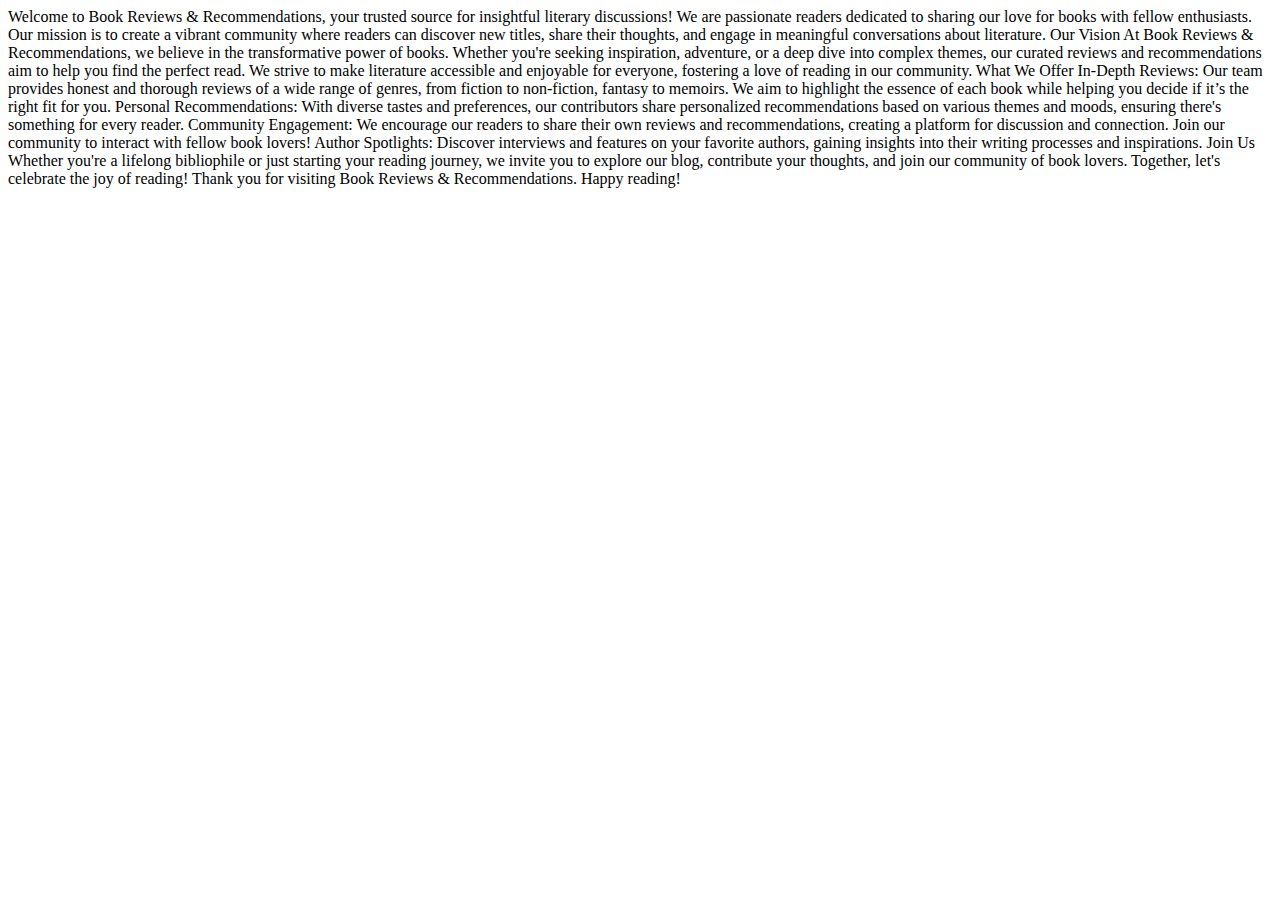
<file: readmore.html>
<!DOCTYPE html>
<html lang="en">
<head>
    <meta charset="UTF-8">
    <meta name="viewport" content="width=device-width, initial-scale=1.0">
    <title>Document</title>
</head>
<body>
    Welcome to Book Reviews & Recommendations, your trusted source for insightful literary discussions! We are passionate readers dedicated to sharing our love for books with fellow enthusiasts. Our mission is to create a vibrant community where readers can discover new titles, share their thoughts, and engage in meaningful conversations about literature.

    Our Vision
    At Book Reviews & Recommendations, we believe in the transformative power of books. Whether you're seeking inspiration, adventure, or a deep dive into complex themes, our curated reviews and recommendations aim to help you find the perfect read. We strive to make literature accessible and enjoyable for everyone, fostering a love of reading in our community.
    
    What We Offer
    In-Depth Reviews: Our team provides honest and thorough reviews of a wide range of genres, from fiction to non-fiction, fantasy to memoirs. We aim to highlight the essence of each book while helping you decide if it’s the right fit for you.
    
    Personal Recommendations: With diverse tastes and preferences, our contributors share personalized recommendations based on various themes and moods, ensuring there's something for every reader.
    
    Community Engagement: We encourage our readers to share their own reviews and recommendations, creating a platform for discussion and connection. Join our community to interact with fellow book lovers!
    
    Author Spotlights: Discover interviews and features on your favorite authors, gaining insights into their writing processes and inspirations.
    
    Join Us
    Whether you're a lifelong bibliophile or just starting your reading journey, we invite you to explore our blog, contribute your thoughts, and join our community of book lovers. Together, let's celebrate the joy of reading!
    
    Thank you for visiting Book Reviews & Recommendations. Happy reading!
    
     
</body>
</html>
</file>
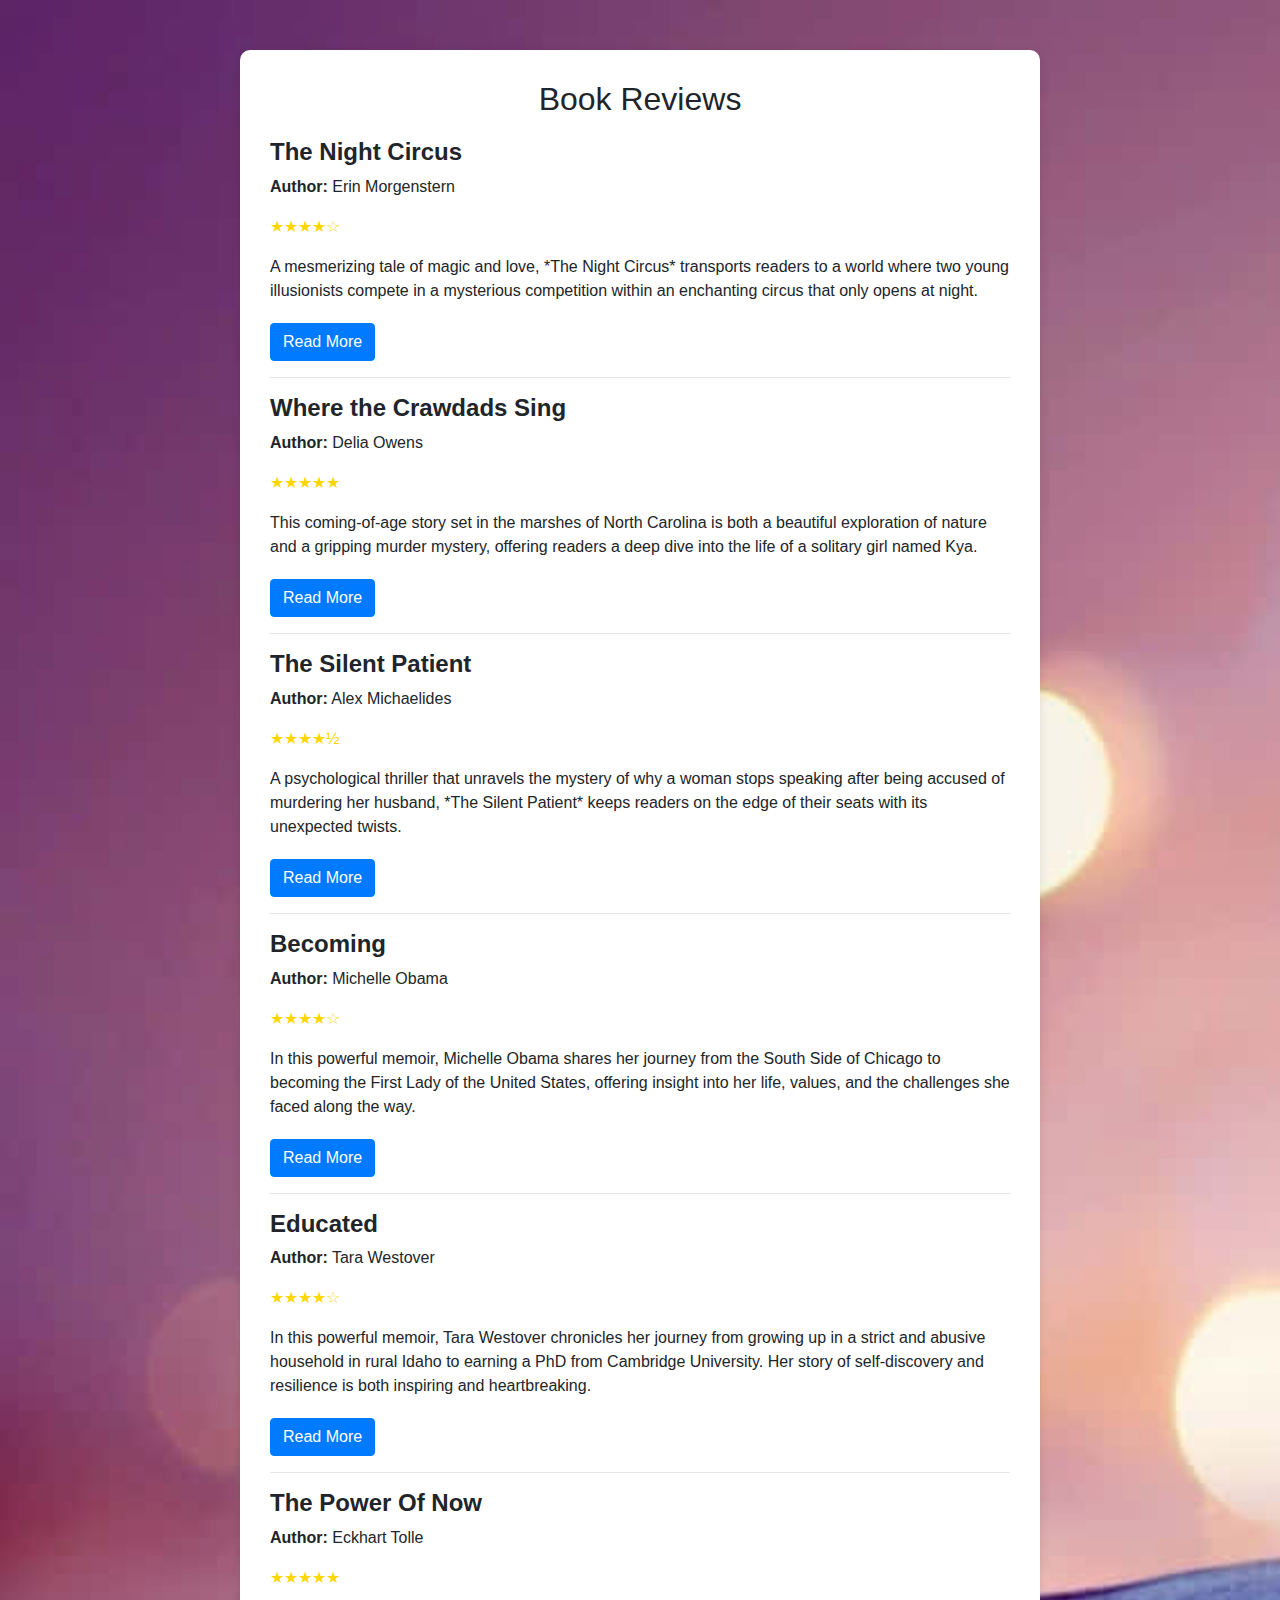
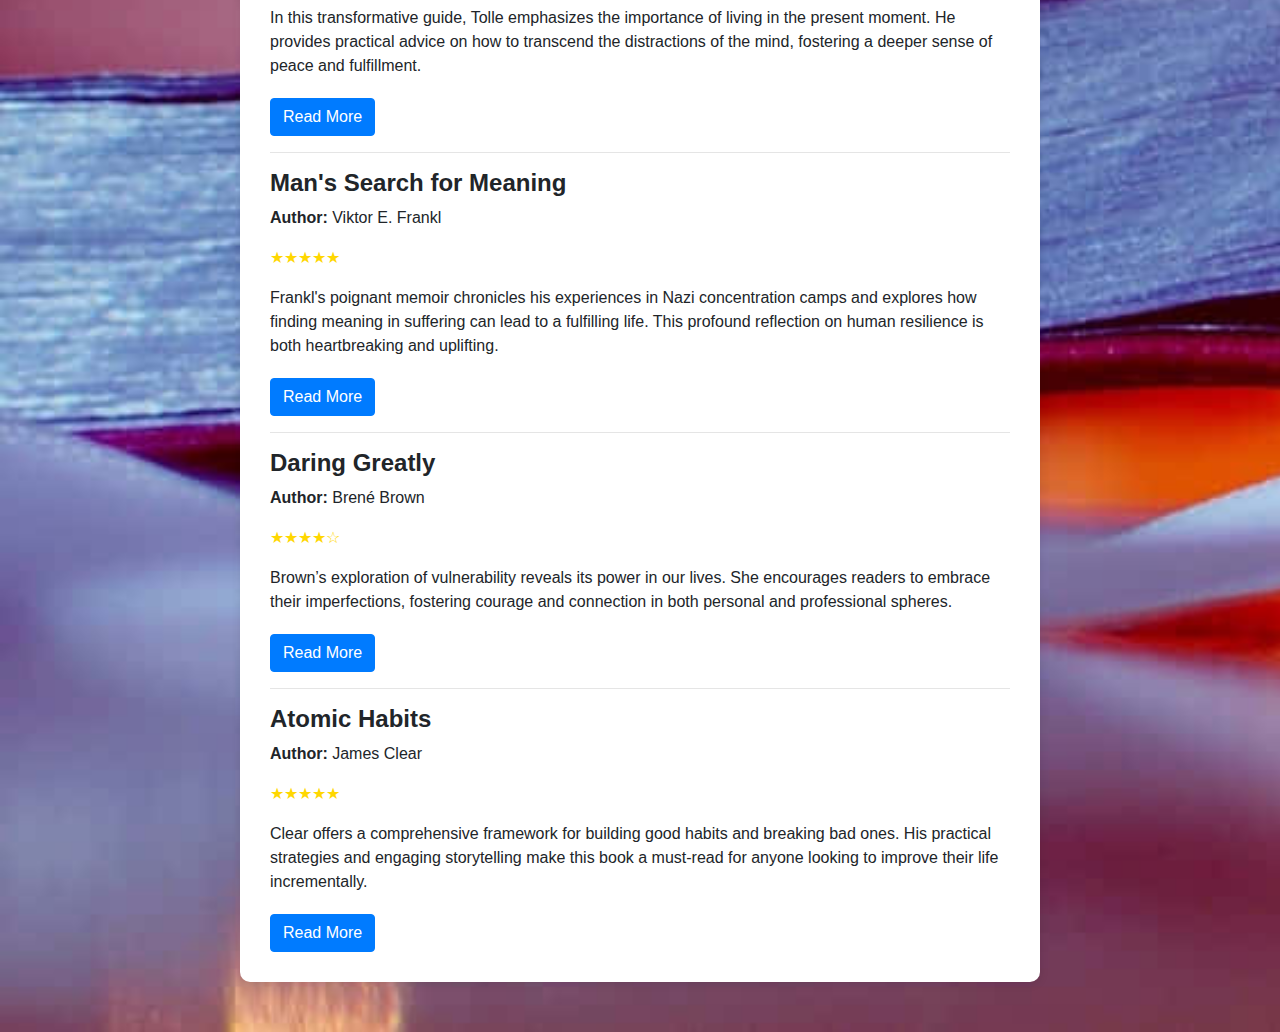
<file: reviews.html>
<!DOCTYPE html>
<html lang="en">
<head>
    <meta charset="UTF-8">
    <meta name="viewport" content="width=device-width, initial-scale=1.0">
    <title>Book Reviews - Your Book Recommendation Website</title>
    <link rel="stylesheet" href="https://stackpath.bootstrapcdn.com/bootstrap/4.5.2/css/bootstrap.min.css">
    <style>
        body {
            background-image: url(book-background-1uu89e2eikq8h8ip.jpg);
            background-size: cover;
        }
        .review-container {
            max-width: 800px;
            margin: 50px auto;
            padding: 30px;
            background: white;
            border-radius: 10px;
            box-shadow: 0 2px 10px rgba(0, 0, 0, 0.1);
        }
        .review-title {
            margin-bottom: 20px;
            text-align: center;
        }
        .book-title {
            font-weight: bold;
            font-size: 1.5rem;
        }
        .review-text {
            margin-top: 10px;
            margin-bottom: 20px;
        }
        .rating {
            color: gold;
        }
    </style>
</head>
<body>

<div class="review-container">
    <h2 class="review-title">Book Reviews</h2>

    <div class="review">
        <h3 class="book-title">The Night Circus</h3>
        <p><strong>Author:</strong> Erin Morgenstern</p>
        <p class="rating">★★★★☆</p>
        <p class="review-text">A mesmerizing tale of magic and love, *The Night Circus* transports readers to a world where two young illusionists compete in a mysterious competition within an enchanting circus that only opens at night.</p>
        <a href="read-more-night-circus.html" class="btn btn-primary">Read More</a>
    </div>

    <hr>

    <div class="review">
        <h3 class="book-title">Where the Crawdads Sing</h3>
        <p><strong>Author:</strong> Delia Owens</p>
        <p class="rating">★★★★★</p>
        <p class="review-text">This coming-of-age story set in the marshes of North Carolina is both a beautiful exploration of nature and a gripping murder mystery, offering readers a deep dive into the life of a solitary girl named Kya.</p>
        <a href="read-more-crawdads.html" class="btn btn-primary">Read More</a>
    </div>

    <hr>

    <div class="review">
        <h3 class="book-title">The Silent Patient</h3>
        <p><strong>Author:</strong> Alex Michaelides</p>
        <p class="rating">★★★★½</p>
        <p class="review-text">A psychological thriller that unravels the mystery of why a woman stops speaking after being accused of murdering her husband, *The Silent Patient* keeps readers on the edge of their seats with its unexpected twists.</p>
        <a href="read-more-silent-patient.html" class="btn btn-primary">Read More</a>
    </div>

    <hr>

    <div class="review">
        <h3 class="book-title">Becoming</h3>
        <p><strong>Author:</strong> Michelle Obama</p>
        <p class="rating">★★★★☆</p>
        <p class="review-text">In this powerful memoir, Michelle Obama shares her journey from the South Side of Chicago to becoming the First Lady of the United States, offering insight into her life, values, and the challenges she faced along the way.</p>
        <a href="read-more-becoming.html" class="btn btn-primary">Read More</a>
    </div>

<hr>

<div class="review">
    <h3 class="book-title">Educated</h3>
    <p><strong>Author:</strong> Tara Westover</p>
    <p class="rating">★★★★☆</p>
    <p class="review-text">In this powerful memoir, Tara Westover chronicles her journey from growing up in a strict and abusive household in rural Idaho to earning a PhD from Cambridge University. Her story of self-discovery and resilience is both inspiring and heartbreaking.</p>
    <a href="read-more-becoming.html" class="btn btn-primary">Read More</a>
</div>
<hr>

<div class="review">
    <h3 class="book-title">The Power Of Now</h3>
    <p><strong>Author:</strong> Eckhart Tolle</p>
    <p class="rating">★★★★★</p>
    <p class="review-text">In this transformative guide, Tolle emphasizes the importance of living in the present moment. He provides practical advice on how to transcend the distractions of the mind, fostering a deeper sense of peace and fulfillment.</p>
    <a href="read-more-becoming.html" class="btn btn-primary">Read More</a>
</div>
<hr>

<div class="review">
    <h3 class="book-title">Man's Search for Meaning</h3>
    <p><strong>Author:</strong> Viktor E. Frankl</p>
    <p class="rating">★★★★★</p>
    <p class="review-text">Frankl's poignant memoir chronicles his experiences in Nazi concentration camps and explores how finding meaning in suffering can lead to a fulfilling life. This profound reflection on human resilience is both heartbreaking and uplifting.</p>
    <a href="read-more-becoming.html" class="btn btn-primary">Read More</a>
</div>
<hr>

<div class="review">
    <h3 class="book-title">Daring Greatly</h3>
    <p><strong>Author:</strong> Brené Brown</p>
    <p class="rating">★★★★☆</p>
    <p class="review-text">Brown’s exploration of vulnerability reveals its power in our lives. She encourages readers to embrace their imperfections, fostering courage and connection in both personal and professional spheres.</p>
    <a href="read-more-becoming.html" class="btn btn-primary">Read More</a>
</div>
<hr>

<div class="review">
    <h3 class="book-title"> Atomic Habits</h3>
    <p><strong>Author:</strong> James Clear</p>
    <p class="rating">★★★★★</p>
    <p class="review-text">Clear offers a comprehensive framework for building good habits and breaking bad ones. His practical strategies and engaging storytelling make this book a must-read for anyone looking to improve their life incrementally.</p>
    <a href="read-more-becoming.html" class="btn btn-primary">Read More</a>
</div>

</div>

<script src="https://code.jquery.com/jquery-3.5.1.slim.min.js"></script>
<script src="https://cdn.jsdelivr.net/npm/@popperjs/core@2.9.2/dist/umd/popper.min.js"></script>
<script src="https://stackpath.bootstrapcdn.com/bootstrap/4.5.2/js/bootstrap.min.js"></script>
</body>
</html>
</file>
